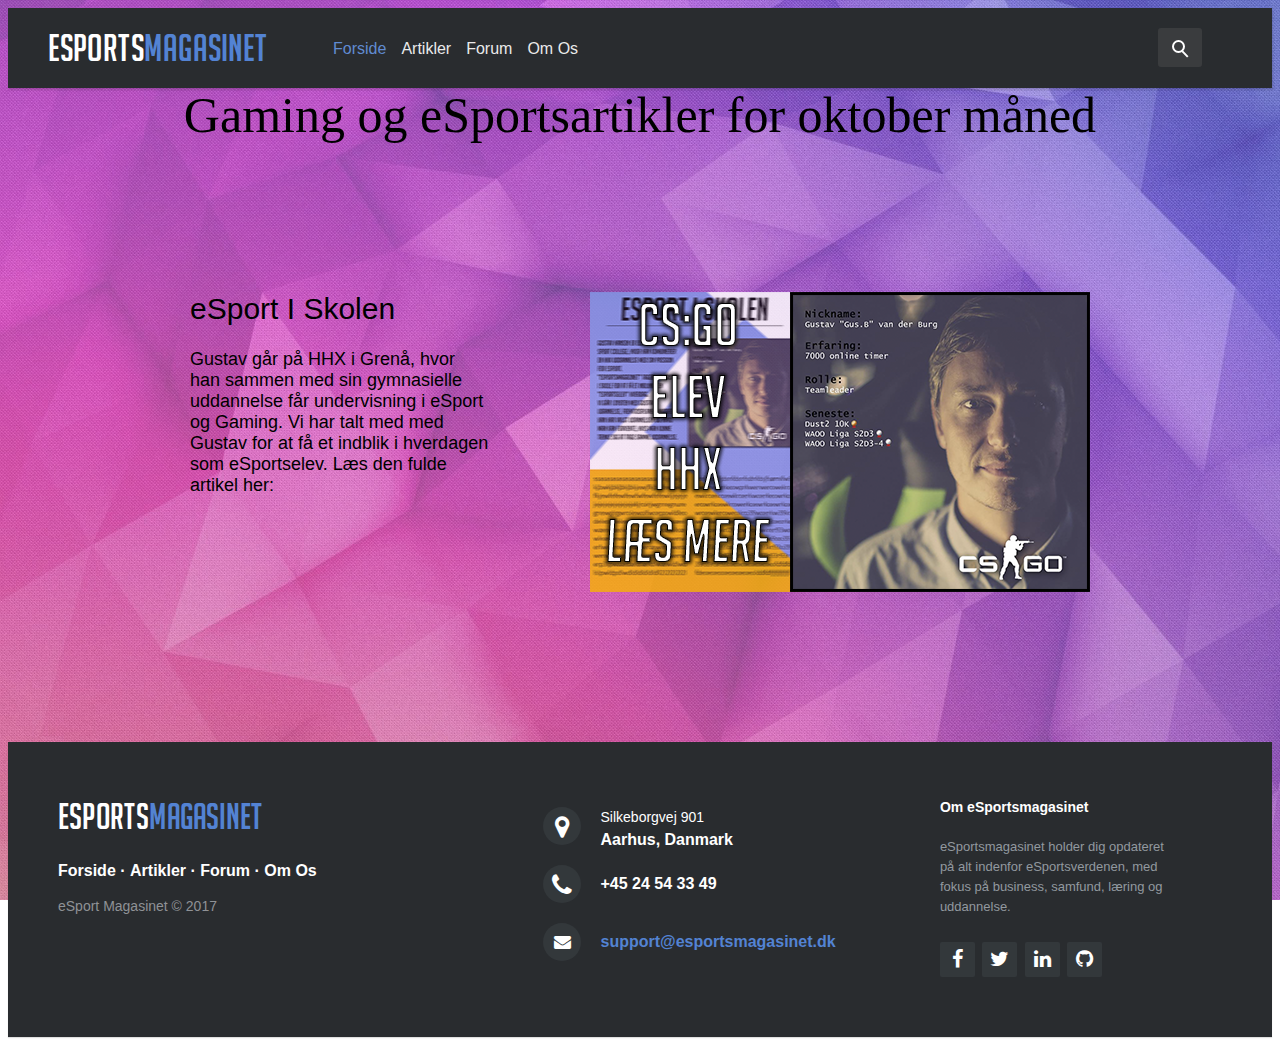
<file: index.html>
<!DOCTYPE html>
 
<html>

<head>
    <meta http-equiv="Content-Type" content="text/html; charset=UTF-8">
    <title>EsportsMagasinet</title>
    <meta name="viewport" content="width=device-width, initial-scale=1.0">
    <link rel="stylesheet" type="text/css" href="/css/style.css">
    <link rel="stylesheet" href="https://maxcdn.bootstrapcdn.com/font-awesome/4.2.0/css/font-awesome.min.css">
</head>

<body>
<!--Header-->
    <header class="header-search">

        <div class="header-limiter">

            <h1><a href="index.html">eSports<span>Magasinet</span></a></h1>


            <nav>
                <a href="index.html" class="selected">Forside</a>
                <a href="artikler.html">Artikler</a>
                <a href="forum.html">Forum</a>
                <a href="om.html">Om Os</a>
            </nav>

            <form method="get" action="#">
                <input type="search" placeholder="Search!" name="search">
            </form>

        </div>
    </header>

<!--body-->
    <h1> Gaming og eSportsartikler for oktober måned</h1>


<div id="slider1">
<div id="slider_wrapper">
	<div id="slider">
		
		<div id="slides_info">
			<div class="slide_info one">
				<h2>esportService</h2>
				<p> Vi har talt med vores samarbejdspartner
                    EsportService får at få et indblik 
                    i deres værdier.
				</p>

			</div>

			<div class="slide_info three">
				<h2>eSport I Skolen</h2>
				<p>Gustav går på HHX i Grenå, hvor han sammen med sin gymnasielle
                    uddannelse får undervisning i eSport og Gaming. Vi har talt med med Gustav for at få et indblik i hverdagen som eSportselev. Læs den fulde artikel her:
				</p>

			</div>
			<div class="slide_info four">
				<h2>CS:GO I Danmark</h2>
				<p> Tre store e-sports hold i toppen gør Danmark til et af de bedste Counter-Strike lande i verden. 
				</p>		
			</div>
		</div>
		
		<div id="slides_image">
			<div class="slide one">
                <a href="artikler.html#esportskole">
				<img src="images/gusslide1.png" alt="csgo elev">
                </a>
			</div>		
			<div class="slide two">
                <a href="artikler.html#csdk">
				<img src="images/csslide.png"/>
                </a>
			</div>		
			<div class="slide three">
                <a href="artikler.html#service1">
				<img src="images/serviceslide.png">
                </a>
			</div>		

		</div>
	</div>
</div>
</div>
    

    
<!--Footer-->
    <footer class="footer-distributed">

        <div class="footer-left">

            <h3>eSports<span>Magasinet</span></h3>

            <p class="footer-links">
                <a href="index.html">Forside</a> ·
                <a href="artikler.html">Artikler</a> ·
                <a href="forum.html">Forum</a> ·
                <a href="om.html">Om Os</a> 
            </p>

            <p class="footer-company-name">eSport Magasinet &copy; 2017</p>
        </div>

        <div class="footer-center">

            <div>
                <i class="fa fa-map-marker"></i>
                <p><span>Silkeborgvej 901</span> Aarhus, Danmark</p>
            </div>

            <div>
                <i class="fa fa-phone"></i>
                <p>+45 24 54 33 49</p>
            </div>

            <div>
                <i class="fa fa-envelope"></i>
                <p><a href="mailto:support@esportsmagasinet.dk">support@esportsmagasinet.dk</a></p>
            </div>

        </div>

        <div class="footer-right">

            <p class="footer-company-about">
                <span>Om eSportsmagasinet</span> eSportsmagasinet holder dig opdateret på alt indenfor eSportsverdenen, med fokus på business, samfund, læring og uddannelse.
            </p>

            <div class="footer-icons">

                <a href="face.html"target="_blank"><i class="fa fa-facebook"></i></a>
                <a href="twitter.html"target="_blank"><i class="fa fa-twitter"></i></a>
                <a href="linkdin.html"target="_blank"><i class="fa fa-linkedin"></i></a>
                <a href="github.html"target="_blank"><i class="fa fa-github"></i></a>

            </div>

        </div>

    </footer>
</body>

</html>
</file>
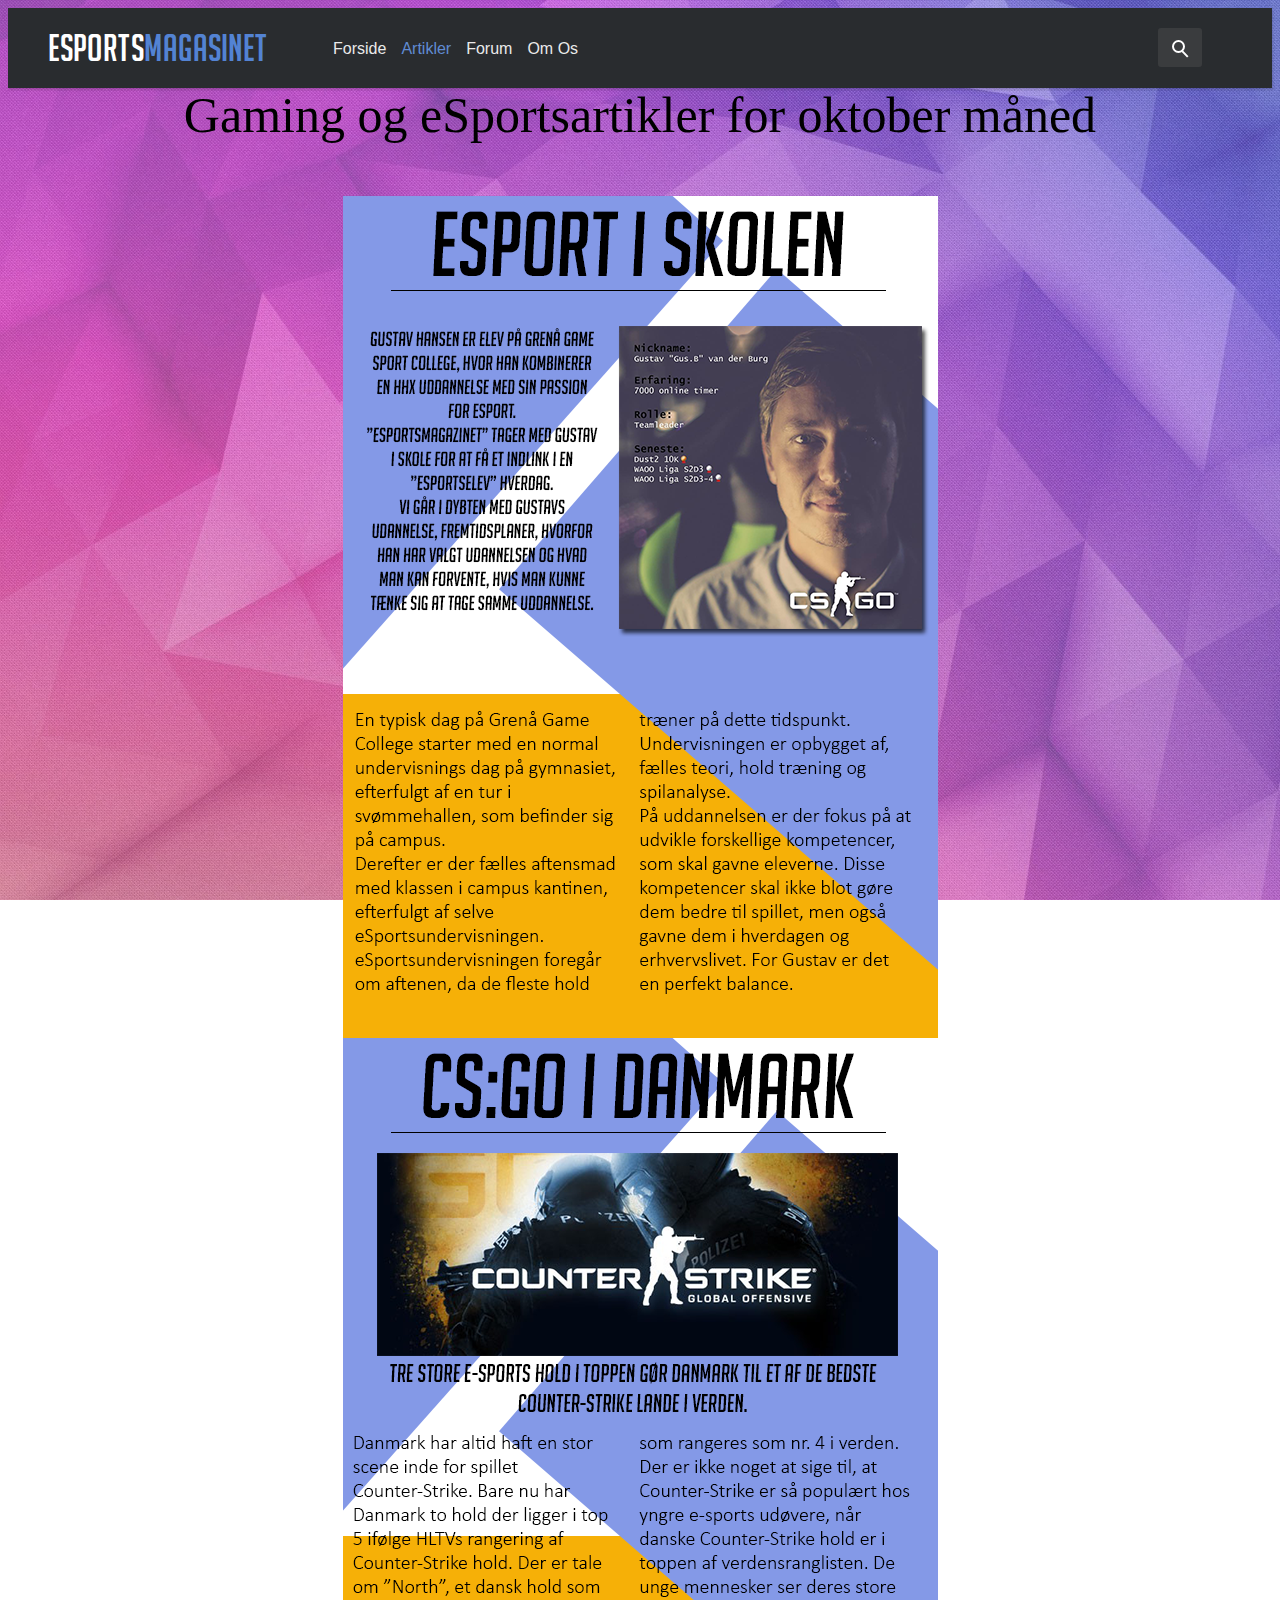
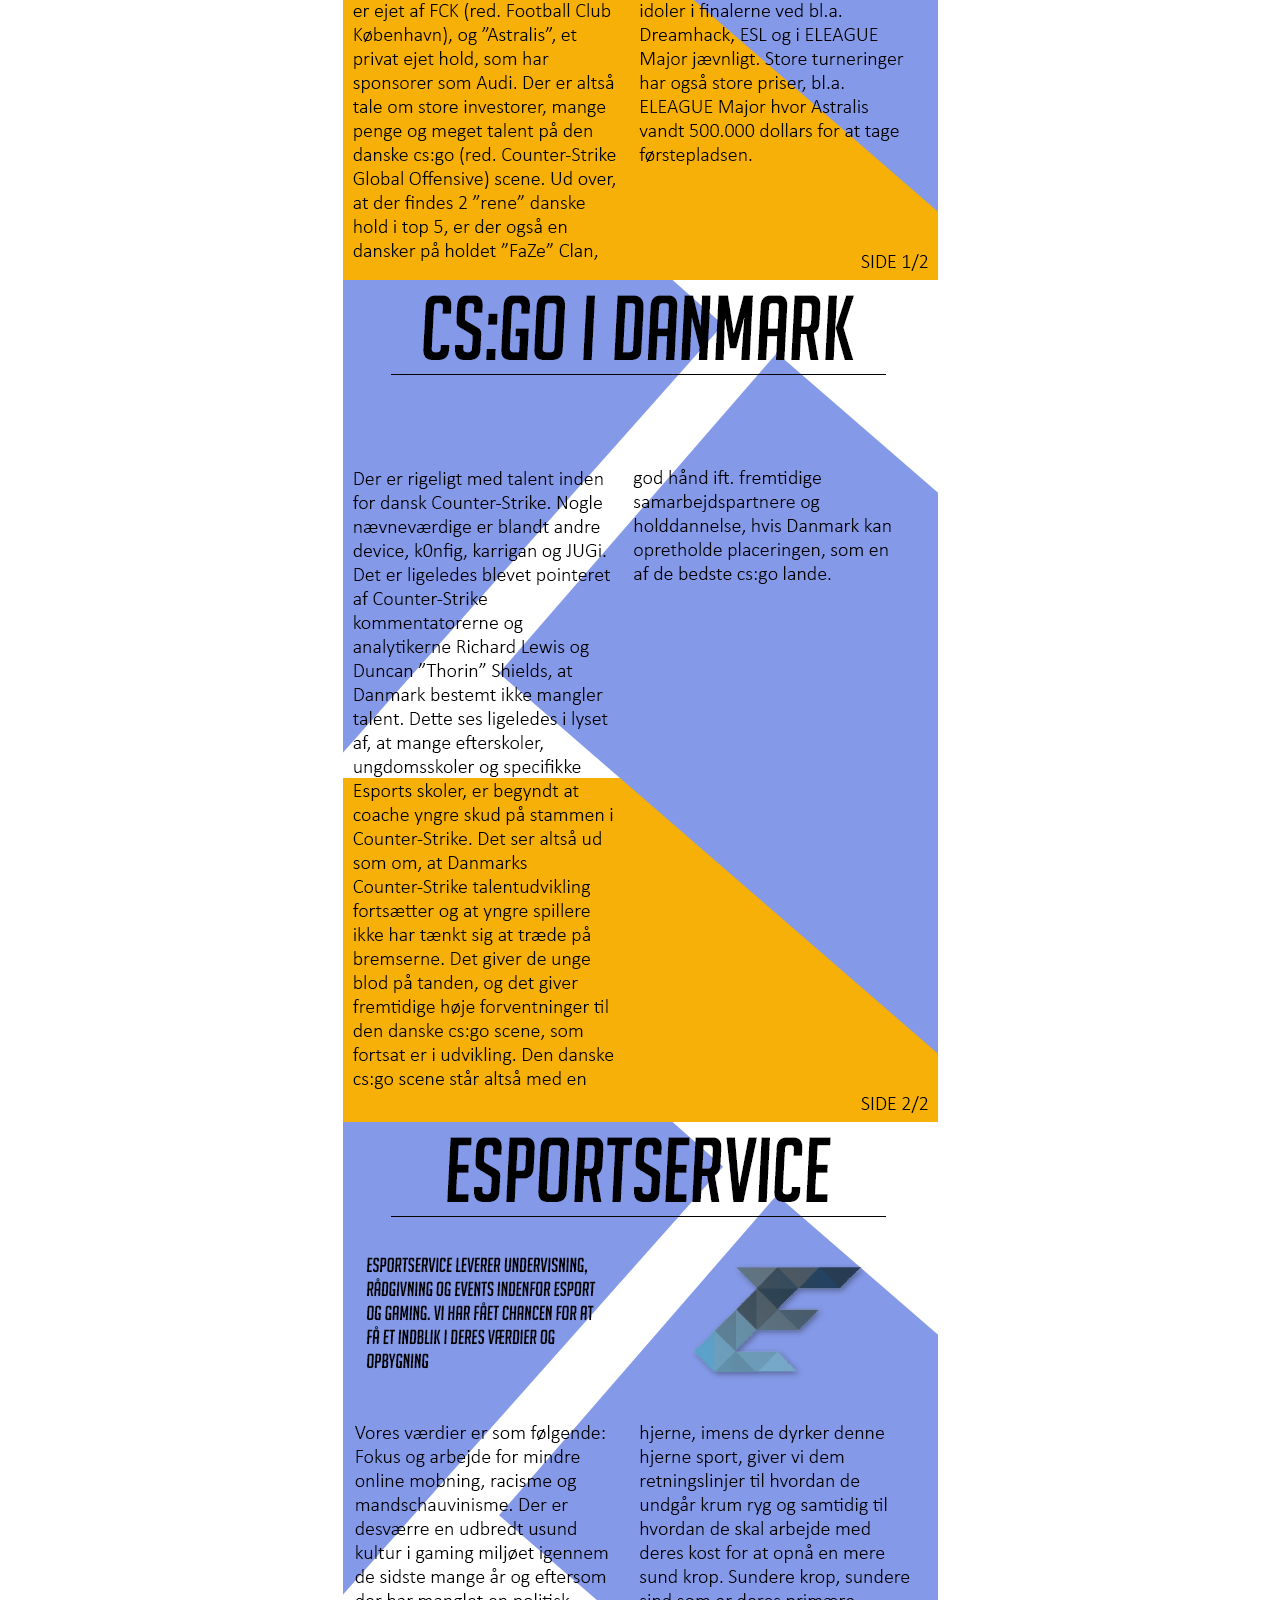
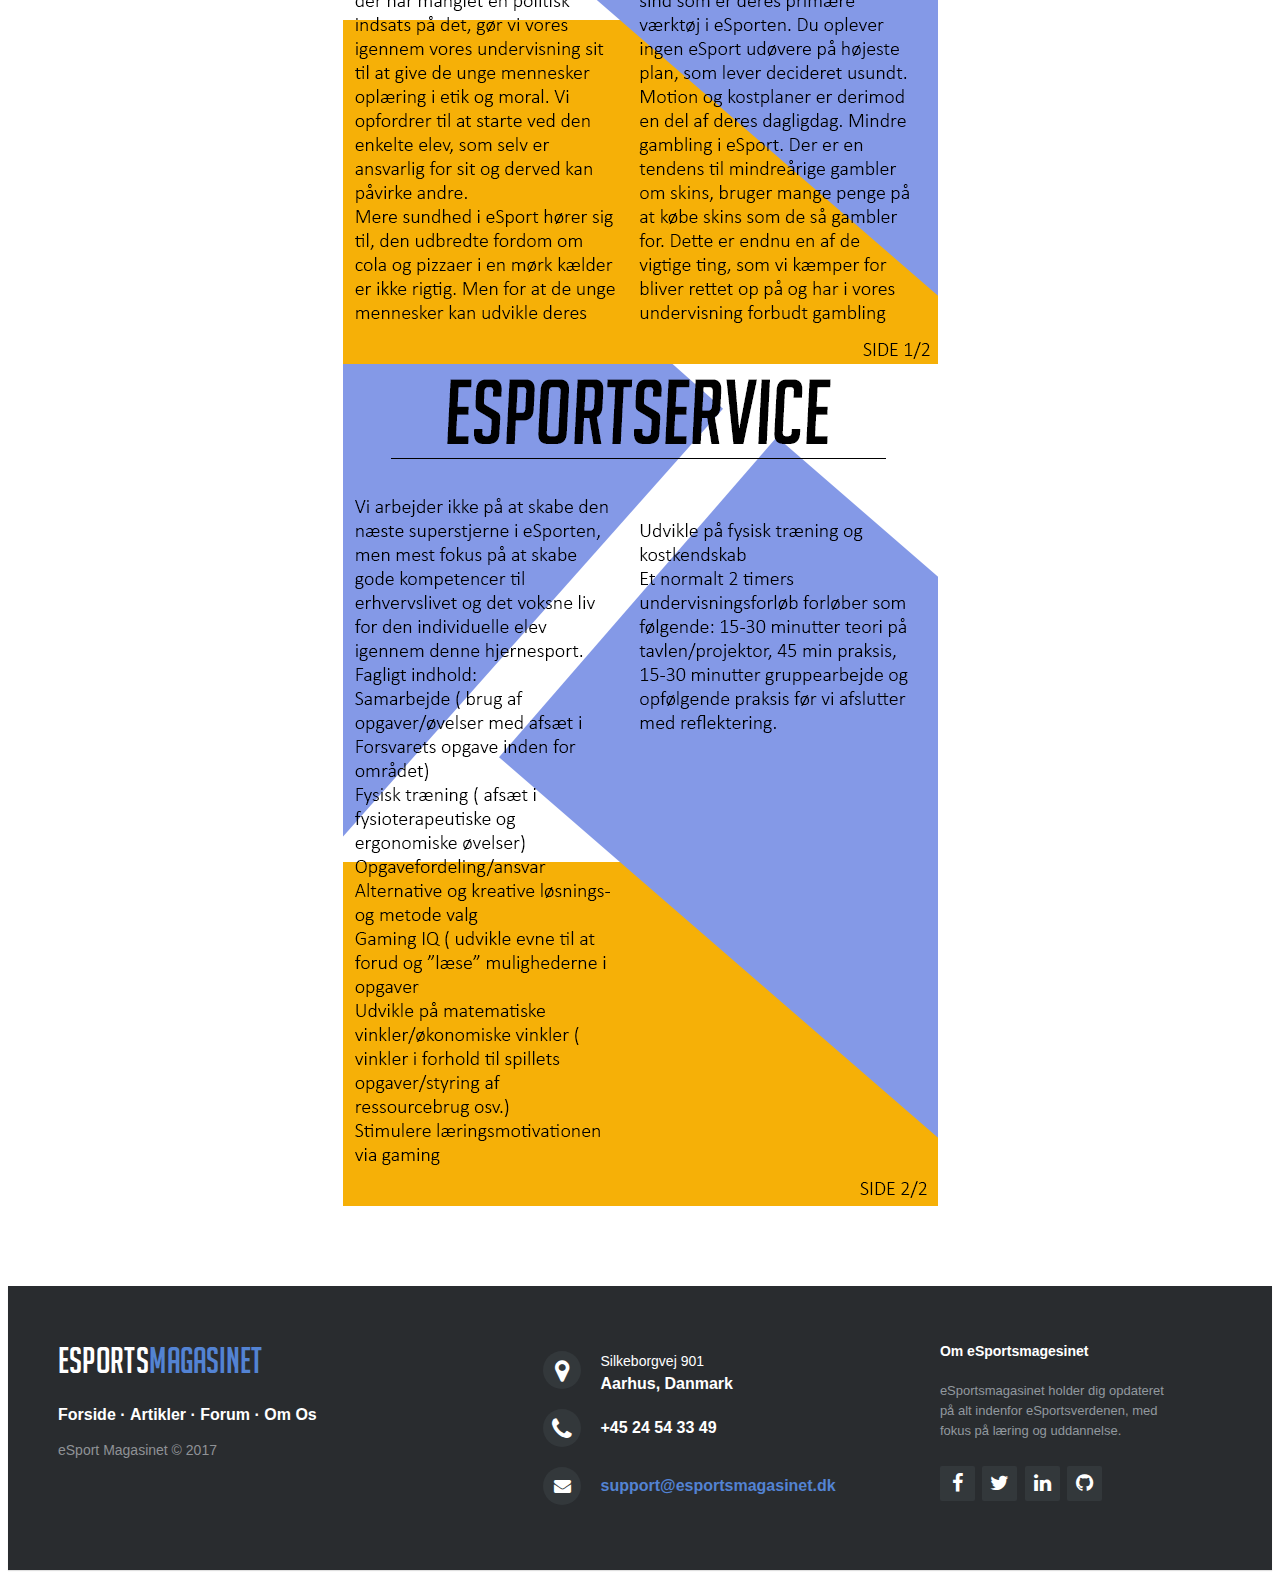
<file: artikler.html>
<!DOCTYPE html>
 
<html>

<head>
    <meta http-equiv="Content-Type" content="text/html; charset=UTF-8">
    <title>Esport</title>
    <meta name="viewport" content="width=device-width, initial-scale=1.0">
    <link rel="stylesheet" type="text/css" href="/css/style.css">
    <link rel="stylesheet" href="https://maxcdn.bootstrapcdn.com/font-awesome/4.2.0/css/font-awesome.min.css">
</head>

<body>
<!--Header-->
    <header class="header-search">

        <div class="header-limiter">

            <h1><a href="index.html">eSports<span>Magasinet</span></a></h1>


            <nav>
                <a href="index.html">Forside</a>
                <a href="artikler.html"class="selected">Artikler</a>
                <a href="forum.html">Forum</a>
                <a href="om.html">Om Os</a>
            </nav>

            <form method="get" action="#">
                <input type="search" placeholder="Search!" name="search">
            </form>

        </div>
    </header>

<!--body-->
    <h1> Gaming og eSportsartikler for oktober måned</h1>
   <div class="artikler"> 
       <img id="esportskole" src="images/gusartikel.png" alt="gustav esportselev">
       <img id="csdk" src="images/csartikels1.png" alt="cs:go artikel">
       <img src="images/csartikels2.png" alt="cs:go artikel">
       <img id="service1" src="images/artikelservicer1.png" alt="esportservice">
       <img src="images/artikelservice2.png" alt="esport service">
    </div>

<!--Footer-->
    <footer class="footer-distributed">

        <div class="footer-left">

            <h3>eSports<span>Magasinet</span></h3>

            <p class="footer-links">
                <a href="index.html">Forside</a> ·
                <a href="artikler.html">Artikler</a> ·
                <a href="forum.html">Forum</a> ·
                <a href="om.html">Om Os</a>
            </p>

            <p class="footer-company-name">eSport Magasinet &copy; 2017</p>
        </div>

        <div class="footer-center">

            <div>
                <i class="fa fa-map-marker"></i>
                <p><span>Silkeborgvej 901</span> Aarhus, Danmark</p>
            </div>

            <div>
                <i class="fa fa-phone"></i>
                <p>+45 24 54 33 49</p>
            </div>

            <div>
                <i class="fa fa-envelope"></i>
                <p><a href="mailto:support@esportsmagasinet.dk">support@esportsmagasinet.dk</a></p>
            </div>

        </div>

        <div class="footer-right">

            <p class="footer-company-about">
                <span>Om eSportsmagesinet</span> eSportsmagasinet holder dig opdateret på alt indenfor eSportsverdenen, med fokus på læring og uddannelse.
            </p>

            <div class="footer-icons">

                <a href="face.html"target="_blank"><i class="fa fa-facebook"></i></a>
                <a href="twitter.html"target="_blank"><i class="fa fa-twitter"></i></a>
                <a href="linkdin.html"target="_blank"><i class="fa fa-linkedin"></i></a>
                <a href="github.html"target="_blank"><i class="fa fa-github"></i></a>

            </div>

        </div>

    </footer>
</body>

</html>
</file>
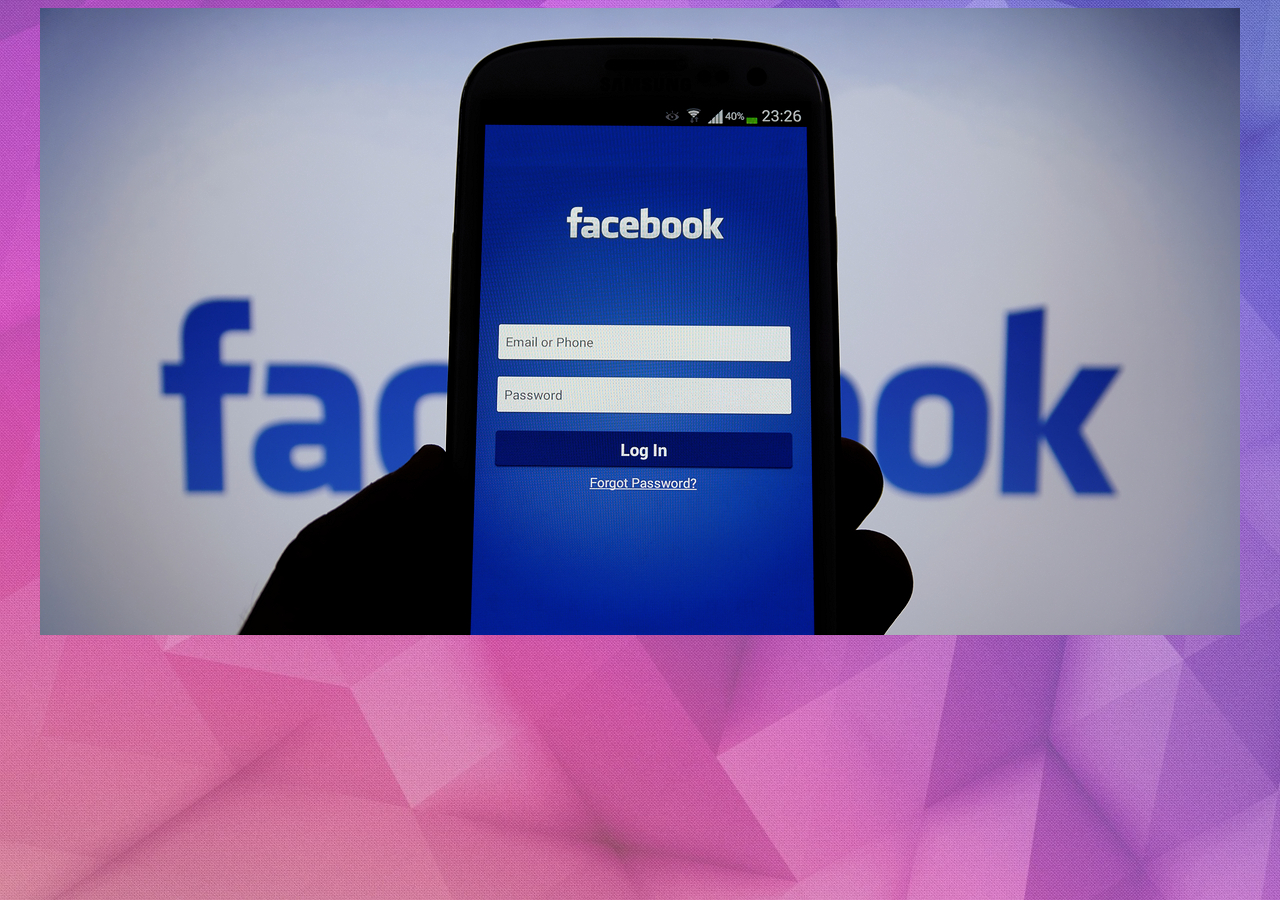
<file: face.html>
<!DOCTYPE html>
 
<html>

<head>
    <meta http-equiv="Content-Type" content="text/html; charset=UTF-8">
    <title>Facebook Side</title>
    <meta name="viewport" content="width=device-width, initial-scale=1.0">
    <link rel="stylesheet" type="text/css" href="/css/style.css">
    <link rel="stylesheet" href="https://maxcdn.bootstrapcdn.com/font-awesome/4.2.0/css/font-awesome.min.css">
</head>
    <img src="images/facebook.jpg">
</file>
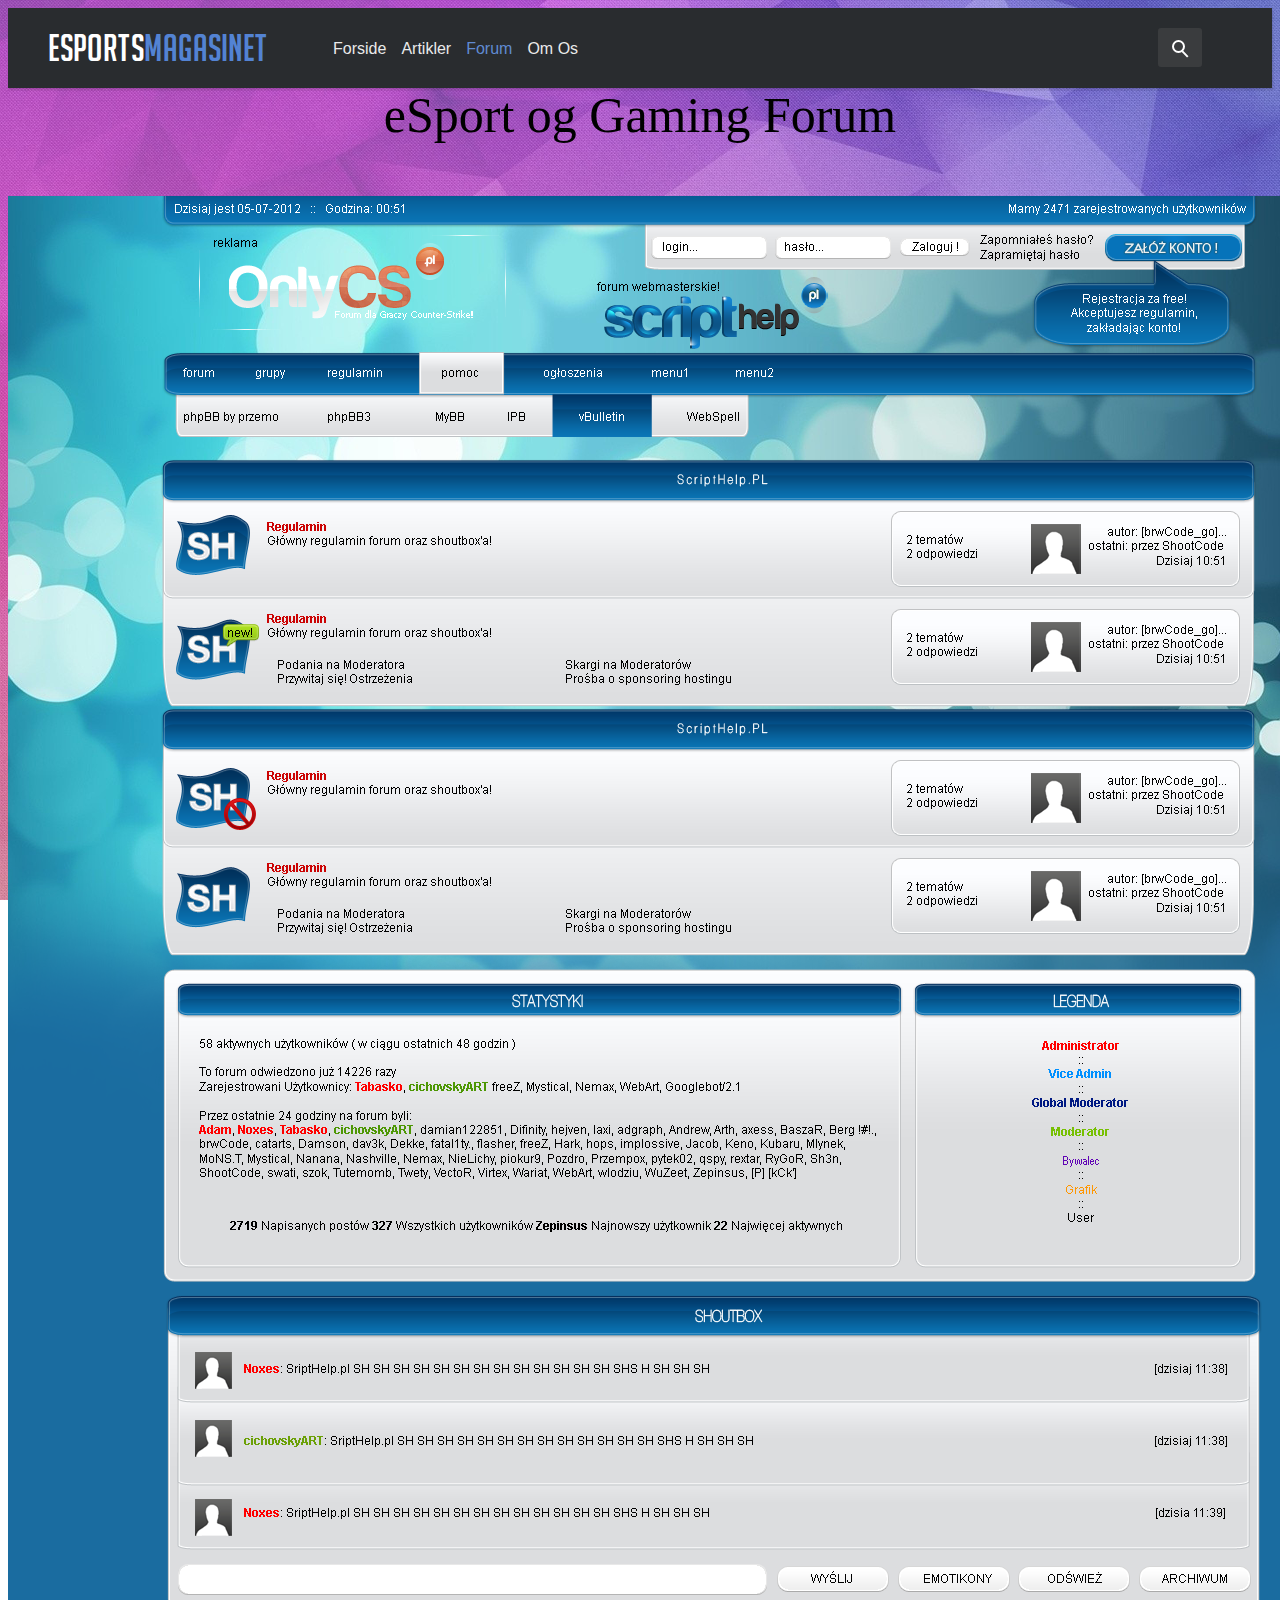
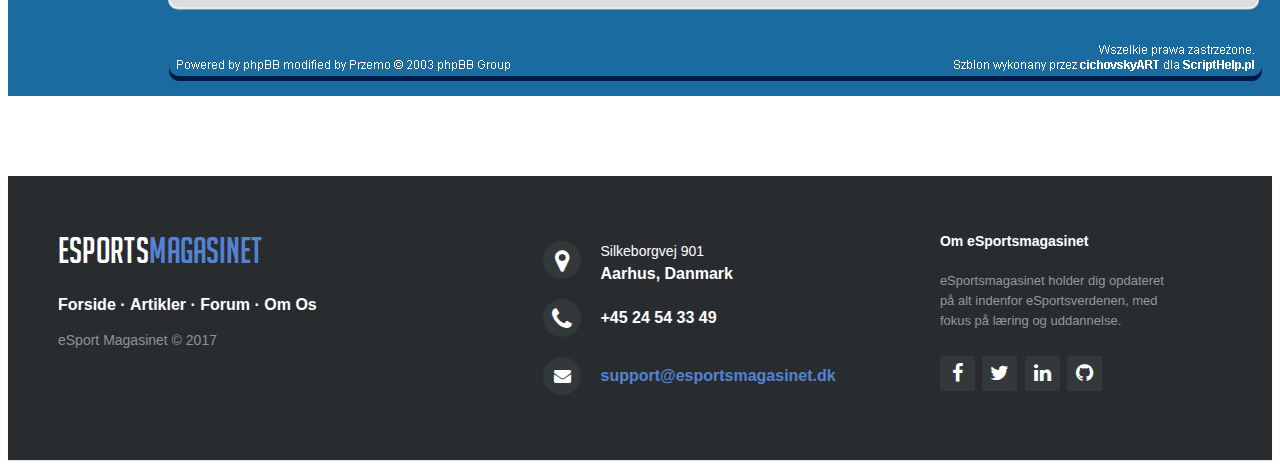
<file: forum.html>
<!DOCTYPE html>
 
<html>

<head>
    <meta http-equiv="Content-Type" content="text/html; charset=UTF-8">
    <title>Esport</title>
    <meta name="viewport" content="width=device-width, initial-scale=1.0">
    <link rel="stylesheet" type="text/css" href="/css/style.css">
    <link rel="stylesheet" href="https://maxcdn.bootstrapcdn.com/font-awesome/4.2.0/css/font-awesome.min.css">
</head>

<body>
<!--Header-->
    <header class="header-search">

        <div class="header-limiter">

            <h1><a href="index.html">eSports<span>Magasinet</span></a></h1>


            <nav>
                <a href="index.html">Forside</a>
                <a href="artikler.html">Artikler</a>
                <a href="forum.html" class="selected">Forum</a>
                <a href="om.html">Om Os</a>
            </nav>

            <form method="get" action="#">
                <input type="search" placeholder="Search!" name="search">
            </form>

        </div>
    </header>

<!--body-->
    <h1> eSport og Gaming Forum</h1>
    <img src="images/forum.png">

<!--Footer-->
    <footer class="footer-distributed">

        <div class="footer-left">

            <h3>eSports<span>Magasinet</span></h3>

            <p class="footer-links">
                <a href="index.html">Forside</a> ·
                <a href="artikler.html">Artikler</a> ·
                <a href="forum.html">Forum</a> ·
                <a href="om.html">Om Os</a> 
            </p>

            <p class="footer-company-name">eSport Magasinet &copy; 2017</p>
        </div>

        <div class="footer-center">

            <div>
                <i class="fa fa-map-marker"></i>
                <p><span>Silkeborgvej 901</span> Aarhus, Danmark</p>
            </div>

            <div>
                <i class="fa fa-phone"></i>
                <p>+45 24 54 33 49</p>
            </div>

            <div>
                <i class="fa fa-envelope"></i>
                <p><a href="mailto:support@esportsmagasinet.dk">support@esportsmagasinet.dk</a></p>
            </div>

        </div>

        <div class="footer-right">

            <p class="footer-company-about">
                <span>Om eSportsmagasinet</span> eSportsmagasinet holder dig opdateret på alt indenfor eSportsverdenen, med fokus på læring og uddannelse.
            </p>

            <div class="footer-icons">

                <a href="face.html"target="_blank"><i class="fa fa-facebook"></i></a>
                <a href="twitter.html"target="_blank"><i class="fa fa-twitter"></i></a>
                <a href="linkdin.html"target="_blank"><i class="fa fa-linkedin"></i></a>
                <a href="github.html"target="_blank"><i class="fa fa-github"></i></a>

            </div>

        </div>

    </footer>
</body>

</html>
</file>
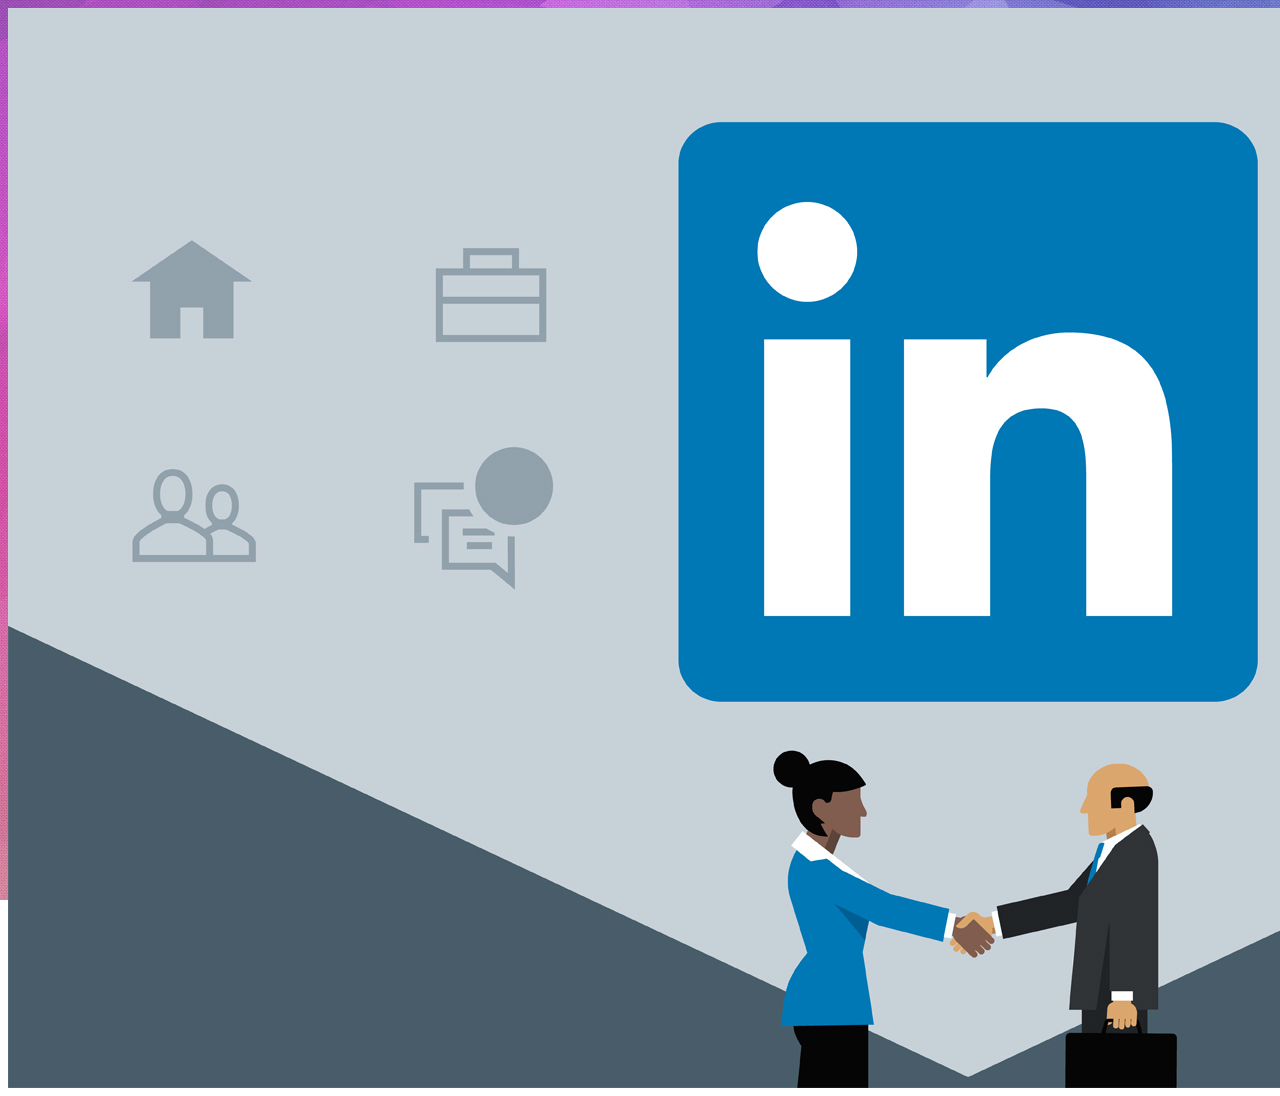
<file: linkdin.html>
<!DOCTYPE html>
 
<html>

<head>
    <meta http-equiv="Content-Type" content="text/html; charset=UTF-8">
    <title>Facebook Side</title>
    <meta name="viewport" content="width=device-width, initial-scale=1.0">
    <link rel="stylesheet" type="text/css" href="/css/style.css">
    <link rel="stylesheet" href="https://maxcdn.bootstrapcdn.com/font-awesome/4.2.0/css/font-awesome.min.css">
</head>
    <img src="images/linkdin.jpg">
</file>
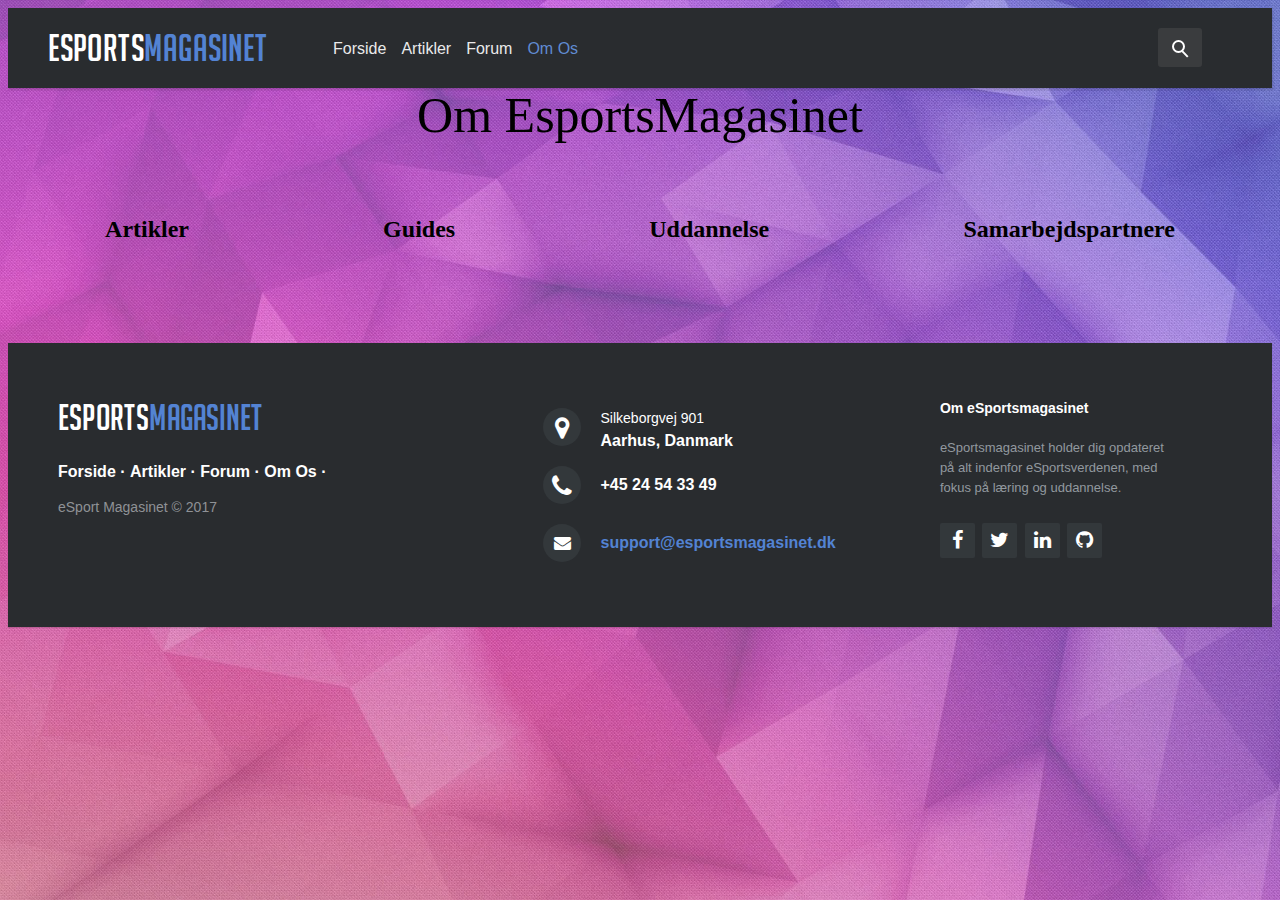
<file: om.html>
<!DOCTYPE html>

<html>

<head>
    <meta http-equiv="Content-Type" content="text/html; charset=UTF-8">
    <title>Esport</title>
    <meta name="viewport" content="width=device-width, initial-scale=1.0">
    <link rel="stylesheet" type="text/css" href="/css/style.css">
    <link rel="stylesheet" href="https://maxcdn.bootstrapcdn.com/font-awesome/4.2.0/css/font-awesome.min.css">
</head>

<body>
    <!--Header-->
    <header class="header-search">

        <div class="header-limiter">

            <h1><a href="index.html">eSports<span>Magasinet</span></a></h1>


            <nav>
                <a href="index.html">Forside</a>
                <a href="artikler.html">Artikler</a>
                <a href="forum.html">Forum</a>
                <a href="om.html" class="selected">Om Os</a>
            </nav>

            <form method="get" action="#">
                <input type="search" placeholder="Search!" name="search">
            </form>

        </div>
    </header>

    <!--body-->
    <h1>Om EsportsMagasinet</h1>
    <div class="omos">
        <h2> Artikler</h2>
        <h2> Guides</h2>
        <h2> Uddannelse</h2>
        <h2> Samarbejdspartnere</h2>
    </div>
   
    <!--Footer-->
    <footer class="footer-distributed">

        <div class="footer-left">

            <h3>eSports<span>Magasinet</span></h3>

            <p class="footer-links">
                <a href="index.html">Forside</a> ·
                <a href="artikler.html">Artikler</a> ·
                <a href="forum.html">Forum</a> ·
                <a href="om.html">Om Os</a> ·
            </p>

            <p class="footer-company-name">eSport Magasinet &copy; 2017</p>
        </div>

        <div class="footer-center">

            <div>
                <i class="fa fa-map-marker"></i>
                <p><span>Silkeborgvej 901</span> Aarhus, Danmark</p>
            </div>

            <div>
                <i class="fa fa-phone"></i>
                <p>+45 24 54 33 49</p>
            </div>

            <div>
                <i class="fa fa-envelope"></i>
                <p><a href="mailto:support@esportsmagasinet.dk">support@esportsmagasinet.dk</a></p>
            </div>

        </div>

        <div class="footer-right">

            <p class="footer-company-about">
                <span>Om eSportsmagasinet</span> eSportsmagasinet holder dig opdateret på alt indenfor eSportsverdenen, med fokus på læring og uddannelse.
            </p>

            <div class="footer-icons">

                <a href="face.html" target="_blank"><i class="fa fa-facebook"></i></a>
                <a href="twitter.html" target="_blank"><i class="fa fa-twitter"></i></a>
                <a href="linkdin.html" target="_blank"><i class="fa fa-linkedin"></i></a>
                <a href="github.html" target="_blank"><i class="fa fa-github"></i></a>

            </div>

        </div>

    </footer>
</body>

</html>
</file>
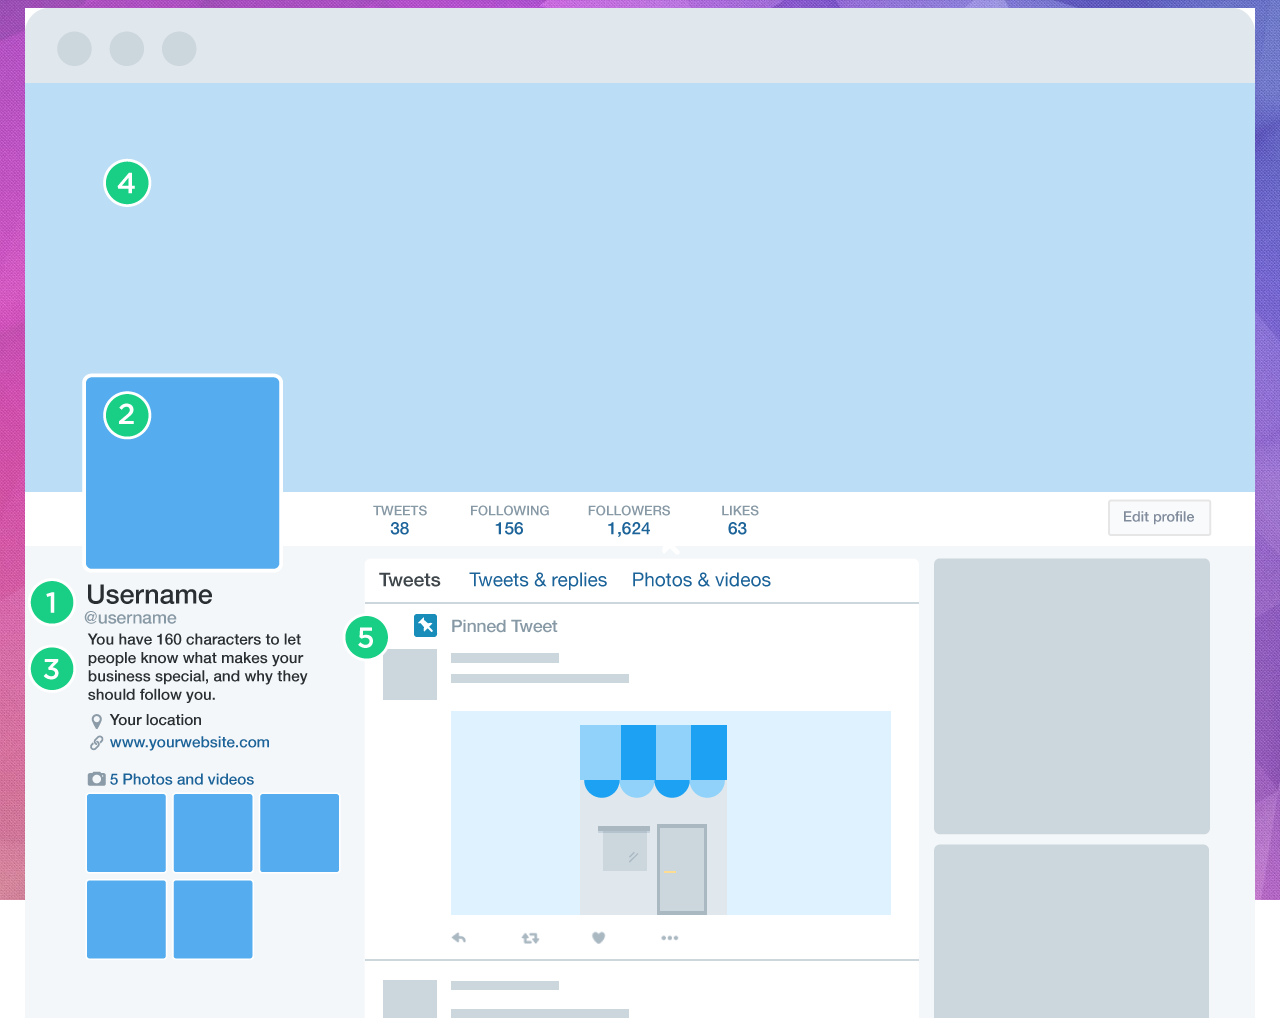
<file: twitter.html>
<!DOCTYPE html>
 
<html>

<head>
    <meta http-equiv="Content-Type" content="text/html; charset=UTF-8">
    <title>Facebook Side</title>
    <meta name="viewport" content="width=device-width, initial-scale=1.0">
    <link rel="stylesheet" type="text/css" href="/css/style.css">
    <link rel="stylesheet" href="https://maxcdn.bootstrapcdn.com/font-awesome/4.2.0/css/font-awesome.min.css">
</head>
    <img src="images/twitter.png">
</file>
<file: css/style.css>
body {
    background-image: url('/images/bg.png');
    background-attachment: fixed;
    background-repeat: no-repeat;
    background-size: cover;
}

.header-search {
    background-color: #292c2f;
    box-shadow: 1px 2px 2px rgba(0, 0, 0, 0.15);
    padding: 20px 40px;
    height: 80px;
    color: #ffffff;
    box-sizing: border-box;
}

.header-search .header-limiter {
    max-width: 1200px;
    text-align: center;
    margin: 0 auto;
}

/* Logo */

@font-face {
    font-family: 'bignod';
    src: url('../fonts/big_noodle_titling.woff');
}

.header-search .header-limiter h1 {
    float: left;
    font: normal 38px bignod, sans-serif;
    line-height: 40px;
    margin: 0;
}

.header-search .header-limiter h1 span {
    color: #5383d3;

}


/* The header links */

.header-search .header-limiter a {
    color: #ffffff;
    text-decoration: none;
}

.header-search .header-limiter nav {
    font: 18px Arial, Helvetica, sans-serif;
    line-height: 40px;
    float: left;
    margin: 0 0 0 60px;
    padding: 20;
}

.header-search .header-limiter nav a {
    display: inline-block;
    padding: 0 5px;
    text-decoration: none;
    color: #ffffff;
    font-size: 16px;
    font-weight: normal;
    opacity: 0.9;
}

.header-search .header-limiter nav a:hover {
    opacity: 1;
}

.header-search .header-limiter nav a.selected {
    color: #608bd2;
    pointer-events: none;
    opacity: 1;
}

/* The search box */

.header-search .header-limiter form {
    float: right;
    position: relative;
    right: 30px;
    margin-left: 40px;
    border-radius: 3px;
    background-color: #3a3c3e;
    width: 44px;
    height: 39px;
    cursor: pointer;

    -ms-user-select: none;
    -moz-user-select: none;
    -webkit-user-select: none;
    user-select: none;
}

/* search ikon mangler stadig fix */

.header-search .header-limiter form:before {
    position: absolute;
    content: '';
    border-radius: 50%;
    border: 2px solid #fff;
    width: 9px;
    height: 9px;
    top: 12px;
    left: 14px;
}

.header-search .header-limiter form:after {
    position: absolute;
    content: '';
    background-color: #fff;
    width: 2px;
    height: 8px;
    top: 22px;
    left: 26px;
    -webkit-transform: rotate(-44deg);
    -moz-transform: rotate(-44deg);
    transform: rotate(-44deg);
}

/* Search funktionen */

.header-search .header-limiter form input {
    display: none;
    position: absolute;
    right: 42px;
    padding: 11px 12px 9px;
    border: none;
    width: 210px;
    border-radius: 2px 0 0 2px;
    height: 39px;
    box-sizing: border-box;
    -webkit-appearance: none;
    -moz-appearance: none;
    appearance: none;
}

/* responsive menu kode */

@media all and (max-width: 600px) {

    .header-search {
        padding: 15px;
        position: relative;
    }

    .header-search .header-limiter h1 {
        float: none;
        font-size: 24px;
        line-height: 1;
    }

    .header-search .header-limiter nav {
        text-align: center;
        float: none;
        margin: 0;
    }

    .header-search .header-limiter nav a {
        font-size: 13px;
    }

    .header-search .header-limiter form {
        position: absolute;
        top: 20px;
        right: 20px;
    }

}

/* Footer menu osv */

.footer-distributed {
    background-color: #292c2f;
    box-shadow: 0 1px 1px 0 rgba(0, 0, 0, 0.12);
    box-sizing: border-box;
    width: 100%;
    text-align: left;
    font: bold 16px sans-serif;

    padding: 55px 50px;
    margin-top: 80px;
}

.footer-distributed .footer-left,
.footer-distributed .footer-center,
.footer-distributed .footer-right {
    display: inline-block;
    vertical-align: top;
}

/* Footer left */

.footer-distributed .footer-left {
    width: 40%;
}

/* The company logo */

.footer-distributed h3 {
    color: #ffffff;
    font: normal 36px bignod;
    margin: 0;
}

.footer-distributed h3 span {
    color: #5383d3;
}

/* Footer links */

.footer-distributed .footer-links {
    color: #ffffff;
    margin: 20px 0 12px;
    padding: 0;
}

.footer-distributed .footer-links a {
    display: inline-block;
    line-height: 1.8;
    text-decoration: none;
    color: inherit;
    font:
}

.footer-distributed .footer-company-name {
    color: #8f9296;
    font-size: 14px;
    font-weight: normal;
    margin: 0;
}

/* Footer Center */

.footer-distributed .footer-center {
    width: 35%;
}

.footer-distributed .footer-center i {
    background-color: #33383b;
    color: #ffffff;
    font-size: 25px;
    width: 38px;
    height: 38px;
    border-radius: 50%;
    text-align: center;
    line-height: 42px;
    margin: 10px 15px;
    vertical-align: middle;
}

.footer-distributed .footer-center i.fa-envelope {
    font-size: 17px;
    line-height: 38px;
}

.footer-distributed .footer-center p {
    display: inline-block;
    color: #ffffff;
    vertical-align: middle;
    margin: 0;
}

.footer-distributed .footer-center p span {
    display: block;
    font-weight: normal;
    font-size: 14px;
    line-height: 2;
}

.footer-distributed .footer-center p a {
    color: #5383d3;
    text-decoration: none;
    ;
}


/* Footer Right */

.footer-distributed .footer-right {
    width: 20%;
}

.footer-distributed .footer-company-about {
    line-height: 20px;
    color: #92999f;
    font-size: 13px;
    font-weight: normal;
    margin: 0;
}

.footer-distributed .footer-company-about span {
    display: block;
    color: #ffffff;
    font-size: 14px;
    font-weight: bold;
    margin-bottom: 20px;
}

.footer-distributed .footer-icons {
    margin-top: 25px;
}

.footer-distributed .footer-icons a {
    display: inline-block;
    width: 35px;
    height: 35px;
    cursor: pointer;
    background-color: #33383b;
    border-radius: 2px;

    font-size: 20px;
    color: #ffffff;
    text-align: center;
    line-height: 35px;

    margin-right: 3px;
    margin-bottom: 5px;
}

/* resposive del - footer */

@media (max-width: 880px) {

    .footer-distributed {
        font: bold 14px sans-serif;
    }

    .footer-distributed .footer-left,
    .footer-distributed .footer-center,
    .footer-distributed .footer-right {
        display: block;
        width: 100%;
        margin-bottom: 40px;
        text-align: center;
    }

    .footer-distributed .footer-center i {
        margin-left: 0;
    }

}
/* h1'er - overskrifter */
h1 {
    color: #333333;
    font-family: 'Bitter', serif;
    font-size: 50px;
    font-weight: normal;
    line-height: 54px;
    margin: 0 0 54px;
    text-align: center;
}
/* slider */
@import url("http://fonts.googleapis.com/css?family=Droid+Sans");



/* Positioning */
#slider #slides_image .slide.one {
    left: 400px;
    top: 0;

    -webkit-animation: fadeOne 16s infinite;
    -moz-animation: fadeOne 16s infinite;
    animation: fadeOne 16s infinite;
}

#slider #slides_image .slide.two {
    left: 900px;
    top: 500px;

    -webkit-transform: rotate(90deg);
    -moz-transform: rotate(90deg);
    transform: rotate(90deg);

    -webkit-animation: fadeTwo 16s infinite;
    -moz-animation: fadeTwo 16s infinite;
    animation: fadeTwo 16s infinite;
}

#slider #slides_image .slide.three {
    left: 400px;
    top: 1000px;

    -webkit-transform: rotate(180deg);
    -moz-transform: rotate(180deg);
    transform: rotate(180deg);

    -webkit-animation: fadeThree 16s infinite;
    -moz-animation: fadeThree 16s infinite;
    animation: fadeThree 16s infinite;
}

#slider #slides_image .slide.four {
    left: -100px;
    top: 500px;

    -webkit-transform: rotate(270deg);
    -moz-transform: rotate(270deg);
    transform: rotate(270deg);

    -webkit-animation: fadeFour 16s infinite;
    -moz-animation: fadeFour 16s infinite;
    animation: fadeFour 16s infinite;
}

#slider #slides_info .slide_info.one {
    left: 400px;
    top: 0;
    

    -webkit-transform: rotate(180deg);
    -moz-transform: rotate(180deg);
    transform: rotate(180deg);

    -webkit-animation: fadeThree 16s infinite;
    -moz-animation: fadeThree 16s infinite;
    animation: fadeThree 16s infinite;
}

#slider #slides_info .slide_info.two {
    left: 800px;
    top: 400px;

    -webkit-transform: rotate(270deg);
    -moz-transform: rotate(270deg);
    transform: rotate(270deg);

    -webkit-animation: fadeFour 16s infinite;
    -moz-animation: fadeFour 16s infinite;
    animation: fadeFour 16s infinite;
}

#slider #slides_info .slide_info.three {
    left: 400px;
    bottom: 0;

    -webkit-animation: fadeOne 16s infinite;
    -moz-animation: fadeOne 16s infinite;
    animation: fadeOne 16s infinite;
}

#slider #slides_info .slide_info.four {
    left: 0;
    top: 400px;

    -webkit-transform: rotate(90deg);
    -moz-transform: rotate(90deg);
    transform: rotate(90deg);

    -webkit-animation: fadeTwo 16s infinite;
    -moz-animation: fadeTwo 16s infinite;
    animation: fadeTwo 16s infinite;
}

/* Slider Styles */
#slider_wrapper {
    position: relative;
    margin: 100px auto;
    width: 1000px;
    height: 400px;
    overflow: hidden;
}

#slider {
    width: 900px;
    height: 300px;
    top: 50px;
    left: 50px;
    position: relative;
}

#slider #slides_image {
    position: absolute;
    top: 0;
    left: 0px;
    width: 1300px;
    height: 1300px;

    -webkit-animation: rotate 16s ease infinite;
    -moz-animation: rotate 16s ease infinite;
    animation: rotate 16s ease infinite;
}

#slider #slides_info {
    position: absolute;
    bottom: 0;
    left: -400px;
    width: 1100px;
    height: 1100px;

    -webkit-animation: rotate 16s ease infinite;
    -moz-animation: rotate 16s ease infinite;
    animation: rotate 16s ease infinite;
    z-index: 5;
}

#slider #slides_info .slide_info {
    width: 300px;
    height: 300px;
    position: absolute;
}

#slider #slides_image .slide {
    width: 500px;
    height: 300px;
    background: rgba(0,0,0,0.5);
    position: absolute;
    background: url(http://cdn1.iconfinder.com/data/icons/defaulticon/icons/png/256x256/media-pause.png) 50% 50% no-repeat;
}

/* Text Styles */

/* h2'er slide*/ 
#slider #slides_info .slide_info h2 {
    color: black;
    font-family: "Droid Sans", sans-serif;
    margin: 0;
    font-weight: normal;
    font-size: 30px;
    padding-bottom: 5px;
}
/* p'er i slide */
#slider #slides_info .slide_info p {
    color: black;
    font: 18px Arial, sans-serif;
    
}

/* Button - ikke nødvændig
#slider a.button {
    display: inline-block;
    height: 40px;
    background: #ededed;
    padding: 0 15px;
    bottom: 0;
    left: 0;
    font: 13px/40px Arial, sans-serif;

    -webkit-border-radius: 5px;
    -moz-border-radius: 5px;
    border-radius: 5px;
    border: 1px solid #aaa;
    color: #333;
    text-decoration: none;
    cursor: pointer;
    margin-top: 40px;
}
*/
/*
pausefunktion til slides.. overvejes.

#slider:hover #slides_image,#slider:hover #slides_info,#slider:hover #slides_image .slide,#slider:hover #slides_info .slide_info {
    -webkit-animation-play-state: paused;
    -moz-animation-play-state: paused;
    animation-play-state: paused;
}

#slider:hover .slide img {
    filter: alpha(opacity=50);
    opacity: .5;
}
*/
/* Animation Keyframes */

@-moz-keyframes rotate { 
    0% {
        -moz-transform: rotate(0deg);
    }
    20% {
        -moz-transform: rotate(0deg);
    }
    25% {
        -moz-transform: rotate(-90deg);
    }
    45% {
        -moz-transform: rotate(-90deg);
    }
    50% {
        -moz-transform: rotate(-180deg);
    }
    70% {
        -moz-transform: rotate(-180deg);
    }
    75% {
        -moz-transform: rotate(-270deg);
    }
    95% {
        -moz-transform: rotate(-270deg);
    }
    100% {
        -moz-transform: rotate(-360deg);
    }
}
@-webkit-keyframes "rotate" { 
    0% {
        -webkit-transform: rotate(0deg);
    }
    20% {
        -webkit-transform: rotate(0deg);
    }
    25% {
        -webkit-transform: rotate(-90deg);
    }
    45% {
        -webkit-transform: rotate(-90deg);
    }
    50% {
        -webkit-transform: rotate(-180deg);
    }
    70% {
        -webkit-transform: rotate(-180deg);
    }
    75% {
        -webkit-transform: rotate(-270deg);
    }
    95% {
        -webkit-transform: rotate(-270deg);
    }
    100% {
        -webkit-transform: rotate(-360deg);
    }
}

@keyframes "rotate" { 
    0% { transform: rotate(0deg); }
    20% { transform: rotate(0deg); }
    25% { transform: rotate(-90deg); }
    45% { transform: rotate(-90deg); }
    50% { transform: rotate(-180deg); }
    70% { transform: rotate(-180deg); }
    75% { transform: rotate(-270deg); }
    95% { transform: rotate(-270deg); }
    100% { transform: rotate(-360deg); }
}

@-moz-keyframes fadeOne { 
    0% {
        filter: alpha(opacity=100);
        opacity: 1;
    }
    20% {
        filter: alpha(opacity=100);
        opacity: 1;
    }
    22% {
        filter: alpha(opacity=0);
        opacity: 0;
    }
    30% {
        filter: alpha(opacity=0);
        opacity: 0;
    }
    100% {
        filter: alpha(opacity=100);
        opacity: 1;
    }
}
@-webkit-keyframes "fadeOne" { 
    0% {
        filter: alpha(opacity=100);
        opacity: 1;
    }
    20% {
        filter: alpha(opacity=100);
        opacity: 1;
    }
    22% {
        filter: alpha(opacity=0);
        opacity: 0;
    }
    30% {
        filter: alpha(opacity=0);
        opacity: 0;
    }
    100% {
        filter: alpha(opacity=100);
        opacity: 1;
    }
}
@keyframes "fadeOne" { 
    0% {
        filter: alpha(opacity=100);
        opacity: 1;
    }
    20% {
        filter: alpha(opacity=100);
        opacity: 1;
    }
    22% {
        filter: alpha(opacity=0);
        opacity: 0;
    }
    30% {
        filter: alpha(opacity=0);
        opacity: 0;
    }
    100% {
        filter: alpha(opacity=100);
        opacity: 1;
    }
}

@-moz-keyframes fadeTwo { 
    0% {
        filter: alpha(opacity=100);
        opacity: 1;
    }
    45% {
        filter: alpha(opacity=100);
        opacity: 1;
    }
    47% {
        filter: alpha(opacity=0);
        opacity: 0;
    }
    55% {
        filter: alpha(opacity=0);
        opacity: 0;
    }
    100% {
        filter: alpha(opacity=100);
        opacity: 1;
    }
}
@-webkit-keyframes "fadeTwo" { 
    0% {
        filter: alpha(opacity=100);
        opacity: 1;
    }
    45% {
        filter: alpha(opacity=100);
        opacity: 1;
    }
    47% {
        filter: alpha(opacity=0);
        opacity: 0;
    }
    55% {
        filter: alpha(opacity=0);
        opacity: 0;
    }
    100% {
        filter: alpha(opacity=100);
        opacity: 1;
    }
}
@keyframes "fadeTwo" { 
    0% {
        filter: alpha(opacity=100);
        opacity: 1;
    }
    45% {
        filter: alpha(opacity=100);
        opacity: 1;
    }
    47% {
        filter: alpha(opacity=0);
        opacity: 0;
    }
    55% {
        filter: alpha(opacity=0);
        opacity: 0;
    }
    100% {
        filter: alpha(opacity=100);
        opacity: 1;
    }
}

@-moz-keyframes fadeThree { 
    0% {
        filter: alpha(opacity=100);
        opacity: 1;
    }
    70% {
        filter: alpha(opacity=100);
        opacity: 1;
    }
    72% {
        filter: alpha(opacity=0);
        opacity: 0;
    }
    80% {
        filter: alpha(opacity=0);
        opacity: 0;
    }
    100% {
        filter: alpha(opacity=100);
        opacity: 1;
    }
}
@-webkit-keyframes "fadeThree" { 
    0% {
        filter: alpha(opacity=100);
        opacity: 1;
    }
    70% {
        filter: alpha(opacity=100);
        opacity: 1;
    }
    72% {
        filter: alpha(opacity=0);
        opacity: 0;
    }
    80% {
        filter: alpha(opacity=0);
        opacity: 0;
    }
    100% {
        filter: alpha(opacity=100);
        opacity: 1;
    }
}
@keyframes "fadeThree" { 
    0% {
        filter: alpha(opacity=100);
        opacity: 1;
    }
    70% {
        filter: alpha(opacity=100);
        opacity: 1;
    }
    72% {
        filter: alpha(opacity=0);
        opacity: 0;
    }
    80% {
        filter: alpha(opacity=0);
        opacity: 0;
    }
    100% {
        filter: alpha(opacity=100);
        opacity: 1;
    }
}

@-moz-keyframes fadeFour { 
    0% {
        filter: alpha(opacity=0);
        opacity: 0;
    }
    5% {
        filter: alpha(opacity=0);
        opacity: 0;
    }
    95% {
        filter: alpha(opacity=100);
        opacity: 1;
    }
    97% {
        filter: alpha(opacity=0);
        opacity: 0;
    }
    100% {
        filter: alpha(opacity=0);
        opacity: 0;
    }
}
@-webkit-keyframes "fadeFour" { 
    0% {
        filter: alpha(opacity=0);
        opacity: 0;
    }
    5% {
        filter: alpha(opacity=0);
        opacity: 0;
    }
    95% {
        filter: alpha(opacity=100);
        opacity: 1;
    }
    97% {
        filter: alpha(opacity=0);
        opacity: 0;
    }
    100% {
        filter: alpha(opacity=0);
        opacity: 0;
    }
}
@keyframes "fadeFour" { 
    0% {
        filter: alpha(opacity=0);
        opacity: 0;
    }
    5% {
        filter: alpha(opacity=0);
        opacity: 0;
    }
    95% {
        filter: alpha(opacity=100);
        opacity: 1;
    }
    97% {
        filter: alpha(opacity=0);
        opacity: 0;
    }
    100% {
        filter: alpha(opacity=0);
        opacity: 0;
    }
}
img {
    display: block;
    margin: 0 auto;
}
h1 {
    color: black;
}
.omos {
    display: flex;
    align-items: center;
    justify-content: space-around;
    
}
</file>
